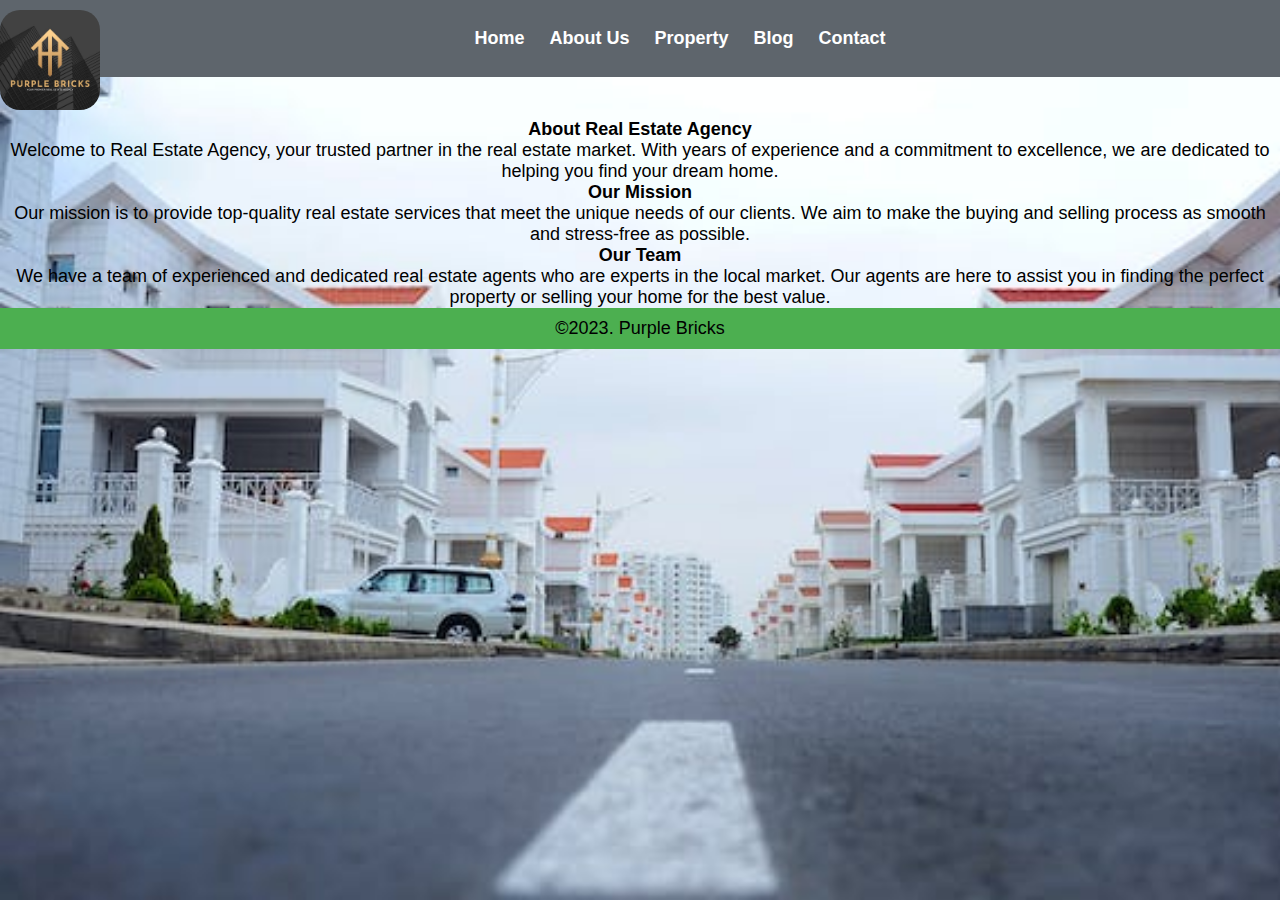
<file: about.html>
<!DOCTYPE html>
<html lang="en">
<head>
    <meta charset="UTF-8">
    <meta name="viewport" content="width=device-width, initial-scale=1.0">
    <title>Real Estate Agency</title>
    <link rel="stylesheet" href="style.css">
</head>
<body>
    <header>
    <img src="purple bricks.jpg" alt="Logo" >
        <nav>
            <ul>
                <li><a href="index.html">Home</a></li>
                <li><a href="about.html">About Us</a></li>
                <li><a href="property.html">Property</a></li>
                <li><a href="blog.html">Blog</a></li>
                <li><a href="contact.html">Contact</a></li>
            </ul>
        </nav>
    </header><br></br>

    <section id="about">
        <section id="about">
            <h1><center>About Real Estate Agency</center></h1>
            <p>Welcome to Real Estate Agency, your trusted partner in the real estate market. With years of experience and a commitment to excellence, we are dedicated to helping you find your dream home.</p>
    
            <h2><center>Our Mission</center></h2>
            <p>Our mission is to provide top-quality real estate services that meet the unique needs of our clients. We aim to make the buying and selling process as smooth and stress-free as possible.</p>
    
            <h2><center>Our Team</center></h2>
            <p>We have a team of experienced and dedicated real estate agents who are experts in the local market. Our agents are here to assist you in finding the perfect property or selling your home for the best value.</p>
            
    </section>
    </header>
    <footer>
        <p>&copy;2023. Purple Bricks</p>
    </footer>
    </body>
    </html>
</file>
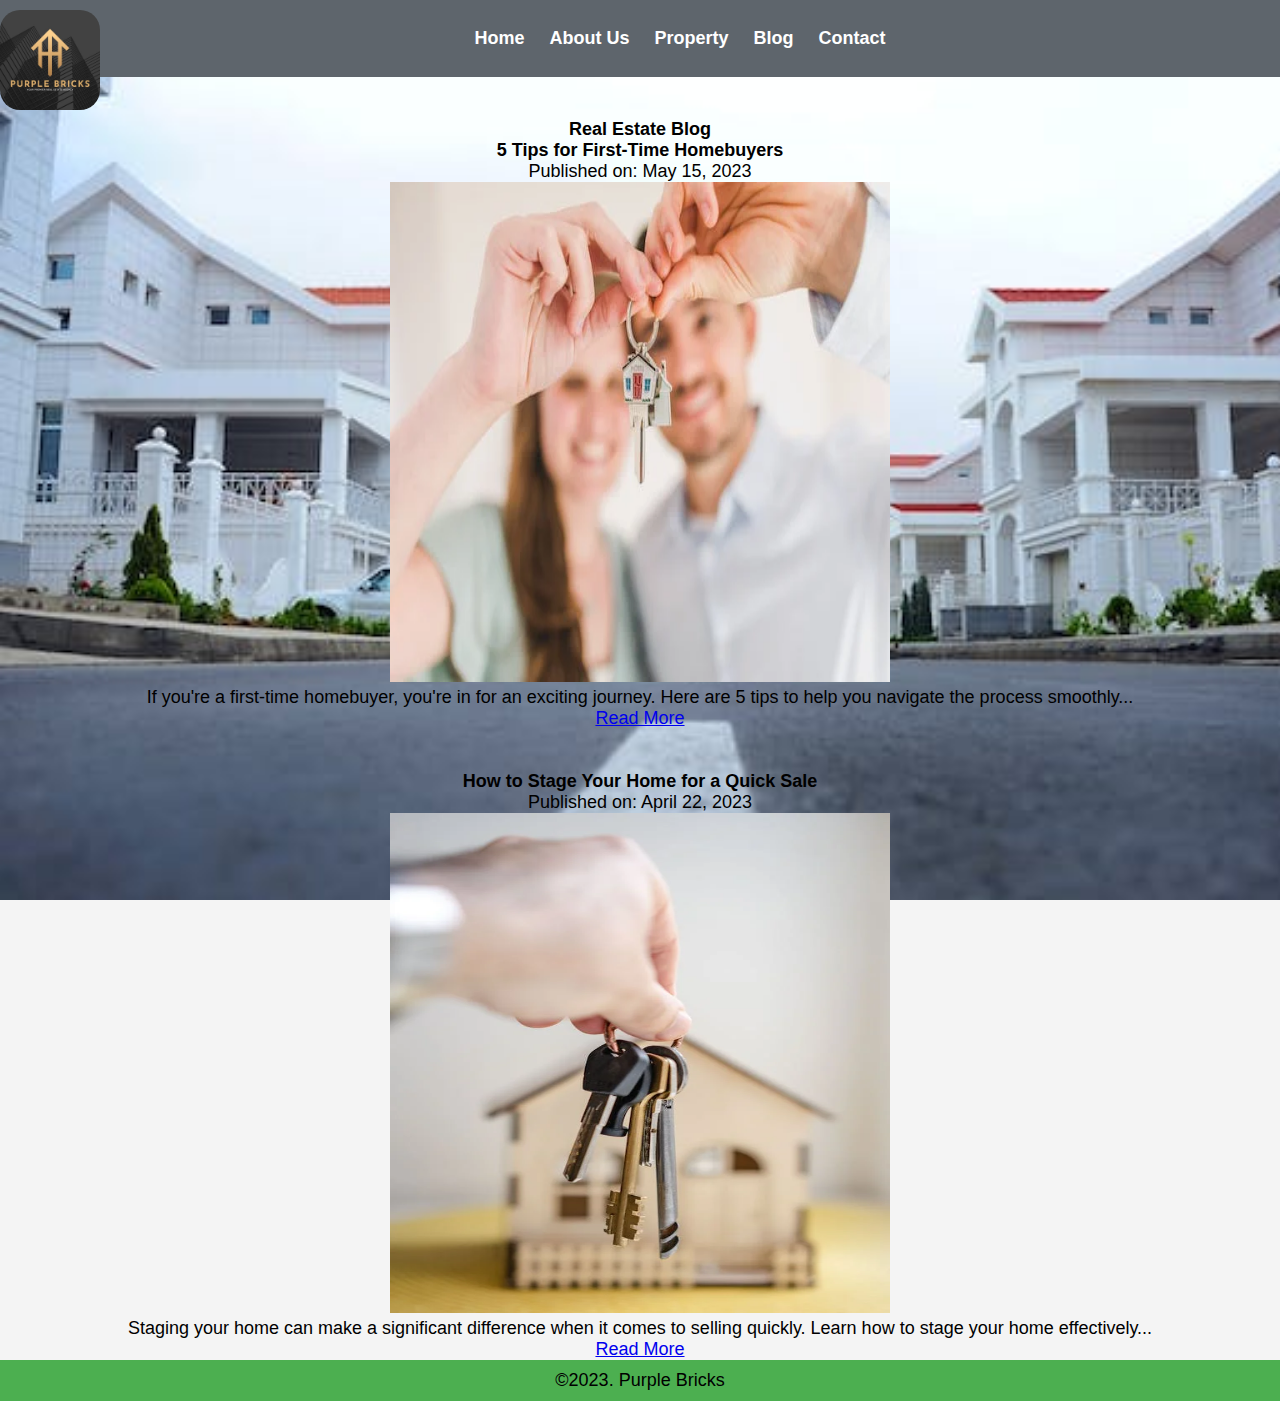
<file: blog.html>
<!DOCTYPE html>
<html lang="en">
<head>
    <meta charset="UTF-8">
    <meta name="viewport" content="width=device-width, initial-scale=1.0">
    <title>Real Estate Agency - Blog</title>
    <link rel="stylesheet" href="style.css">
</head>
    <header>
        <img src="purple bricks.jpg" alt="Logo" >
        <nav>
            <ul>
                <li><a href="index.html">Home</a></li>
                <li><a href="about.html">About Us</a></li>
                <li><a href="property.html">Property </a></li>
                 <li><a href="blog.html">Blog</a></li>
                <li><a href="contact.html">Contact</a></li>
            </ul>
        </nav>
    </header><br></br>
    <body>

    <section id="blog">
        <h1><center>Real Estate Blog</center></h1>

        <article class="blog-post">
            <h2><center>5 Tips for First-Time Homebuyers</center></h2>
            <p><center>Published on: <time datetime="2023-05-15">May 15, 2023</time></p>
            <img src="blog-post1.jpg" width="500px", height="500px" alt="First-Time Homebuyers">
            <p>If you're a first-time homebuyer, you're in for an exciting journey. Here are 5 tips to help you navigate the process smoothly...</p>
            <a href="blog-post1.html">Read More</a></center>
        </article><br></br>

        <article class="blog-post">
            <h2><center>How to Stage Your Home for a Quick Sale</center></h2>
            <p><center>Published on: <time datetime="2023-04-22">April 22, 2023</time></p>
            <img src="blog-post2.jpg" width="500px", height="500px" alt="Home Staging">
            <p>Staging your home can make a significant difference when it comes to selling quickly. Learn how to stage your home effectively...</p>
            <a href="blog-post2.html">Read More</a></center>
        </article>

    </section>


    <footer>
        <p>&copy;2023. Purple Bricks</p>
    </footer>
</body>

</html>
</file>
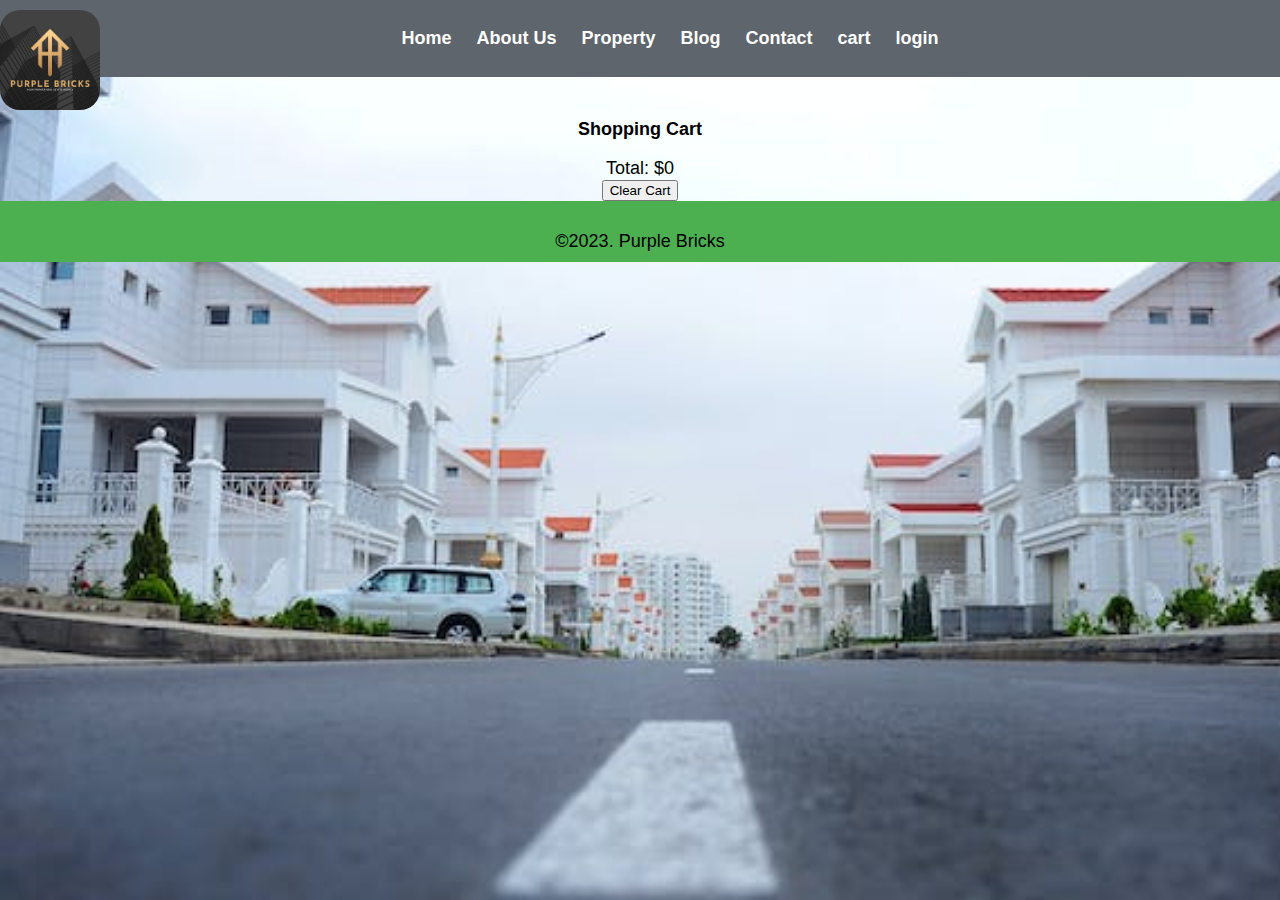
<file: cart.html>
<!DOCTYPE html>
<html lang="en">
<head>
<meta charset="UTF-8">
<meta name="viewport" content="width=device-width, initial-scale=1.0">
<title>Cart</title>
<link rel="stylesheet" href="style.css">
</head>
<body>
<header>
    <img src="purple bricks.jpg" alt="Logo" >
    <nav>
        <ul>
            <li><a href="index.html">Home</a></li>
            <li><a href="about.html">About Us</a></li>
            <li><a href="property.html">Property</a></li>
            <li><a href="blog.html">Blog</a></li>
            <li><a href="contact.html">Contact</a></li>
            <li><a href="cart.html">cart</a></li>
            <li><a href="login.html">login</a></li>
            <li><a href="forgotpassword.html"></a></li>

        </ul>
    </nav>
<!-- Header content -->
</header><br></br>

<section id="cart">
    <h2>Shopping Cart</h2>
    <ul id="cart-items">
        <!-- Sample cart items will be added here dynamically -->
    </ul>
    <p>Total: $<span id="cart-total">0</span></p>
    <button id="clear-cart">Clear Cart</button>
</section>

<footer>
<!-- Footer content -->
</footer>

<script src="script.js"></script>
<script>
        displayCart();
</script>
<footer>
    <p>&copy;2023. Purple Bricks</p>
</footer>
</body>
</html>
</file>
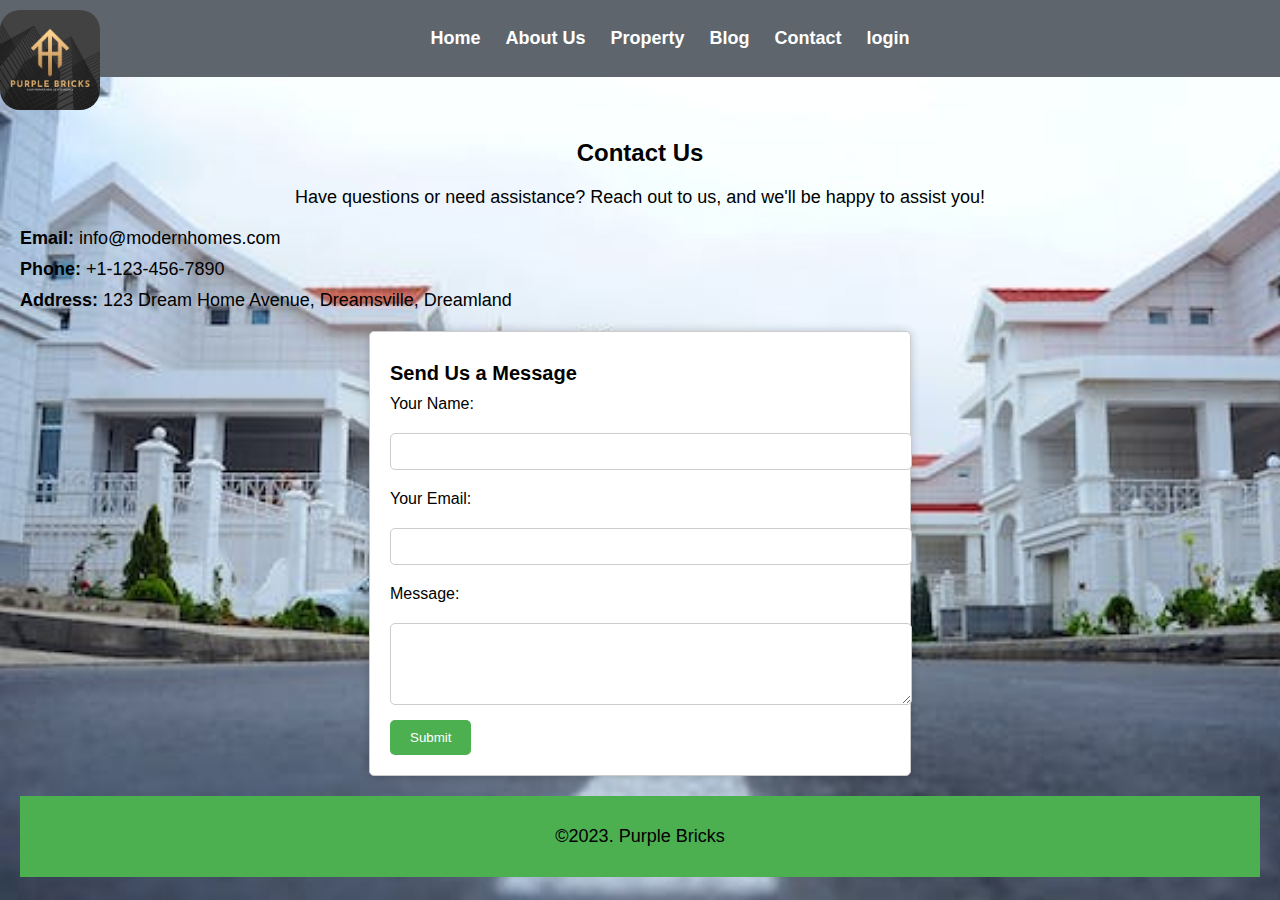
<file: contact.html>
<!DOCTYPE html>
<html lang="en">
<head>
    <meta charset="UTF-8">
    <meta name="viewport" content="width=device-width, initial-scale=1.0">
    <title>Real Estate Agency</title>
    <link rel="stylesheet" href="style.css">
</head>
<body>
    <header>
        <img src="purple bricks.jpg" alt="Logo" >
        <nav>
            <ul>
                <li><a href="index.html">Home</a></li>
                <li><a href="about.html">About Us</a></li>
                <li><a href="property.html">Property</a></li>
                <li><a href="blog.html">Blog</a></li>
                <li><a href="contact.html">Contact</a></li>
                <li><a href="login.html">login</a></li>
                <li><a href="forgotpassword.html"></a></li>

            </ul>
        </nav>
    </header><br></br>
    <section class="contact">
        <div class="container">
            <h2>Contact Us</h2>
            <p>Have questions or need assistance? Reach out to us, and we'll be happy to assist you!</p>
            <div class="contact-info">
                <p><strong>Email:</strong> info@modernhomes.com</p>
                <p><strong>Phone:</strong> +1-123-456-7890</p>
                <p><strong>Address:</strong> 123 Dream Home Avenue, Dreamsville, Dreamland</p>
            </div>
                <form>
                    <!-- Add your contact form fields here -->
                </form>
                <div class="contact-form">
                    <h3>Send Us a Message</h3>
                    <form>
                        <label for="name">Your Name:</label>
                        <input type="text" id="name" name="name" required>
    
                        <label for="email">Your Email:</label>
                        <input type="email" id="email" name="email" required>
    
                        <label for="message">Message:</label>
                        <textarea id="message" name="message" rows="4" required></textarea>
    
                        <button type="submit">Submit</button>
                    </form>
                </div>
            </div>
            <footer>
                <p>&copy;2023. Purple Bricks</p>
            </footer>
        </section>
    </body>
    </html>
</file>
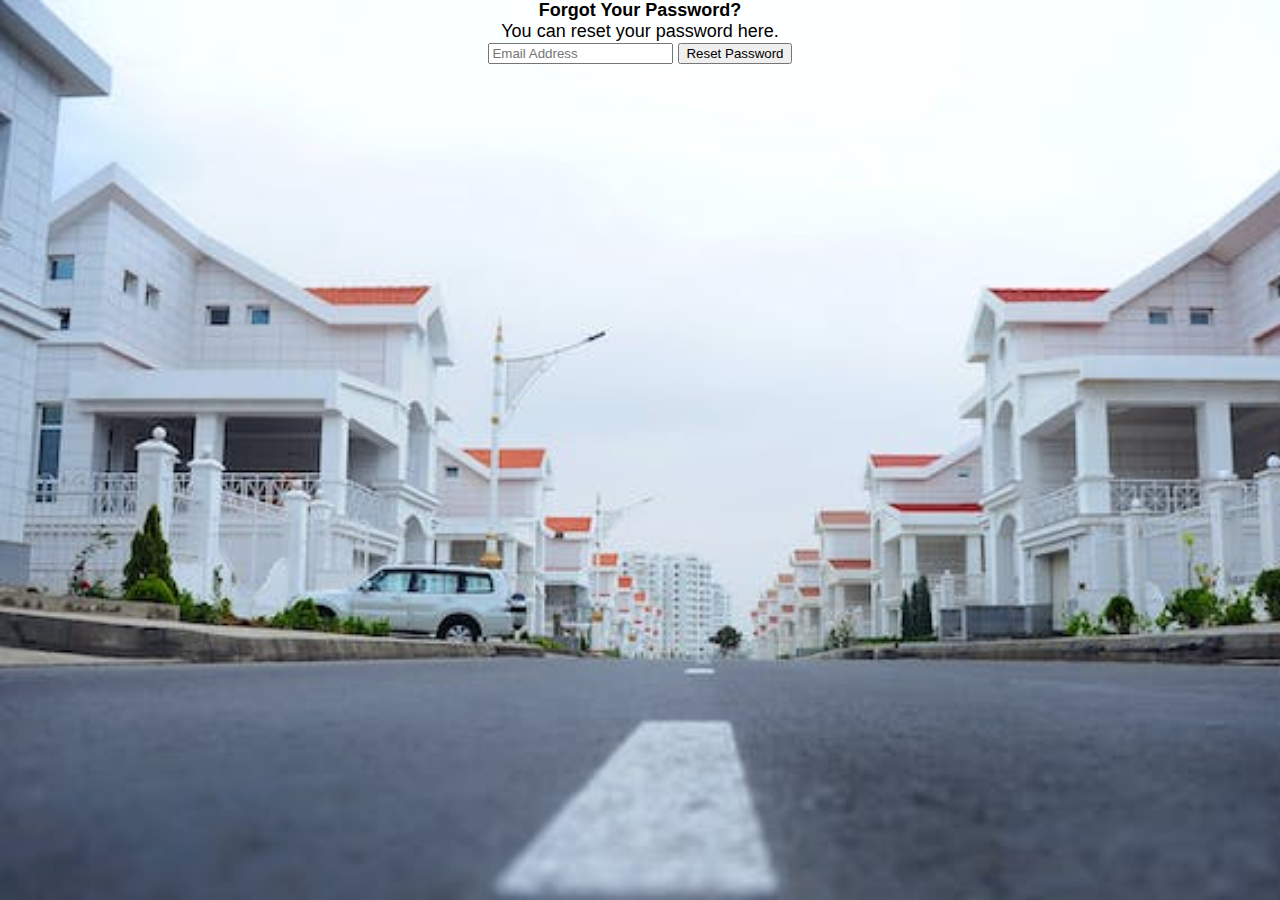
<file: forgotpassword.html>
<!DOCTYPE html>
<html>

<head>
  <title>Forgot Password</title>
  <link href="style.css" type="text/css" rel="stylesheet">
</head>

<body>
  <div class="forgot-password">
    <h2>Forgot Your Password?</h2>
    <p>You can reset your password here.</p>
  </div>

  <form>
    <input type="email" id="email" placeholder="Email Address" required>
    <input type="button" id="submit" value="Reset Password" onclick="resetPassword()">
  </form>
</body>

</html>
</file>
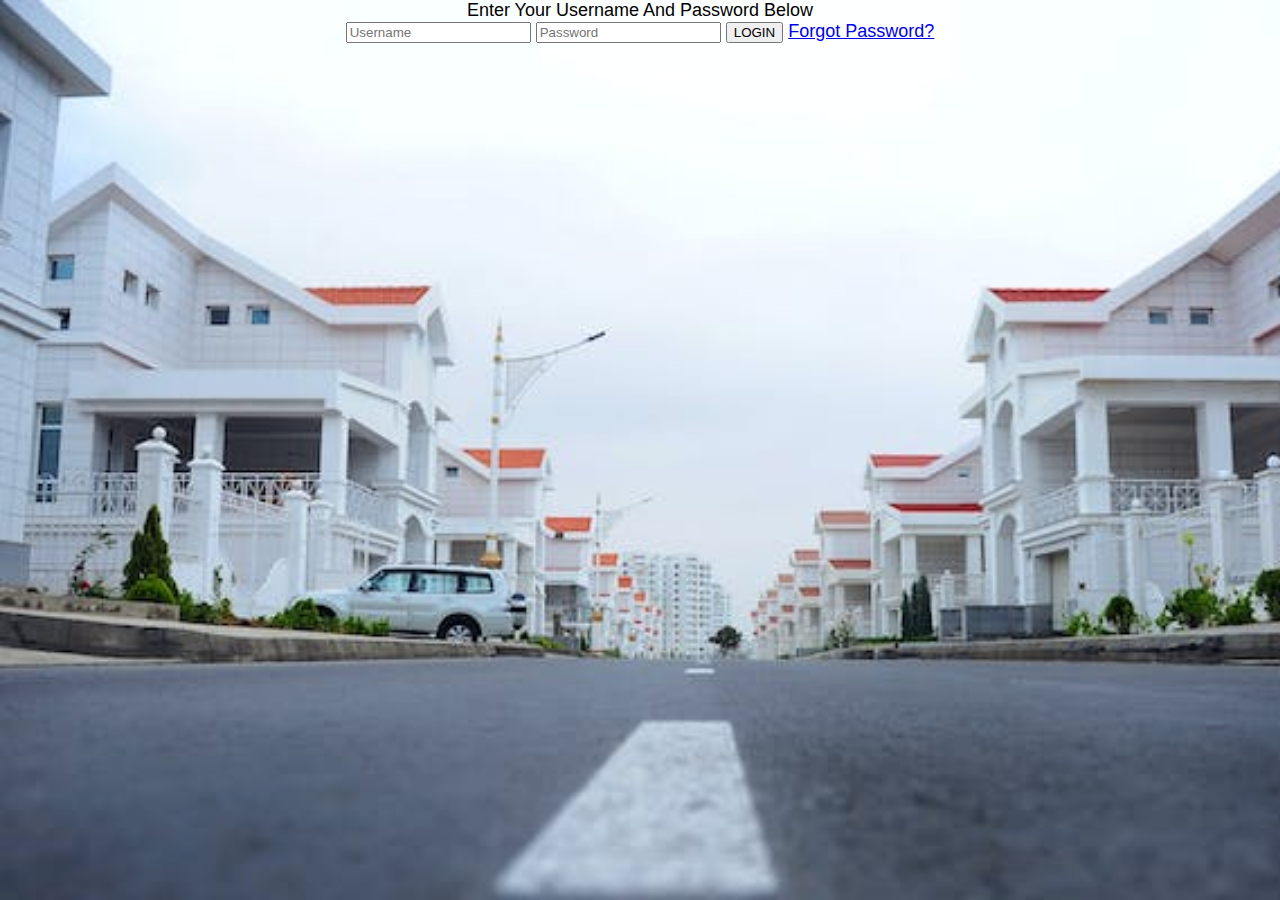
<file: login.html>
<html>
 
<head>
  <title> Purple bricks LogIn </title>
  <link href="style.css" type="text/css" rel="stylesheet" />
  <link rel="shortcut icon">
 
<body>
 
</body>
<div class="login0">
  <p> Enter Your Username And Password Below </p>
</div>
<input type="text" id="username" placeholder="Username" required>
<input type="password" id="password" placeholder="Password" required>
<input type="button" id="submit" value="LOGIN" onclick="validate()">
<a href="forgotpassword.html" class="button111">Forgot Password?</a>
<font color="red" size="4em"><label id="error"></label></font>
</form>
 
</html>
</file>
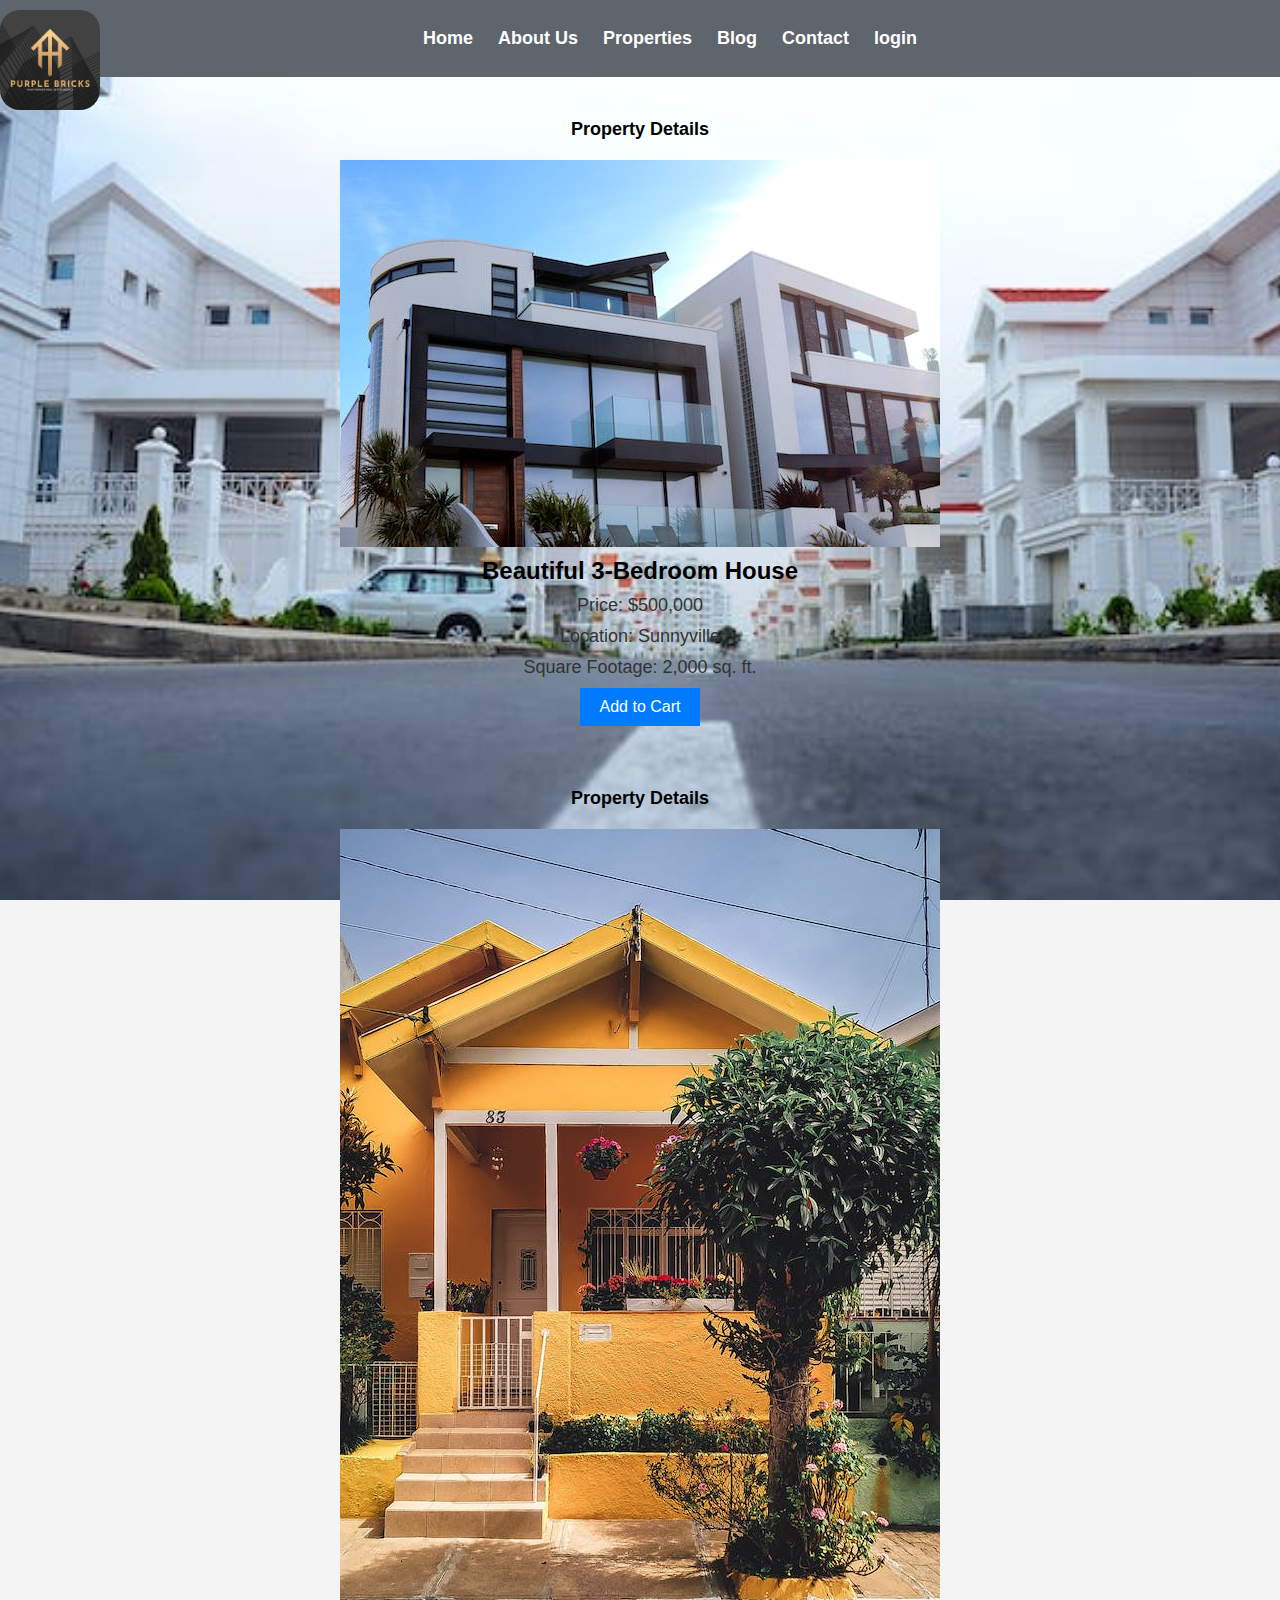
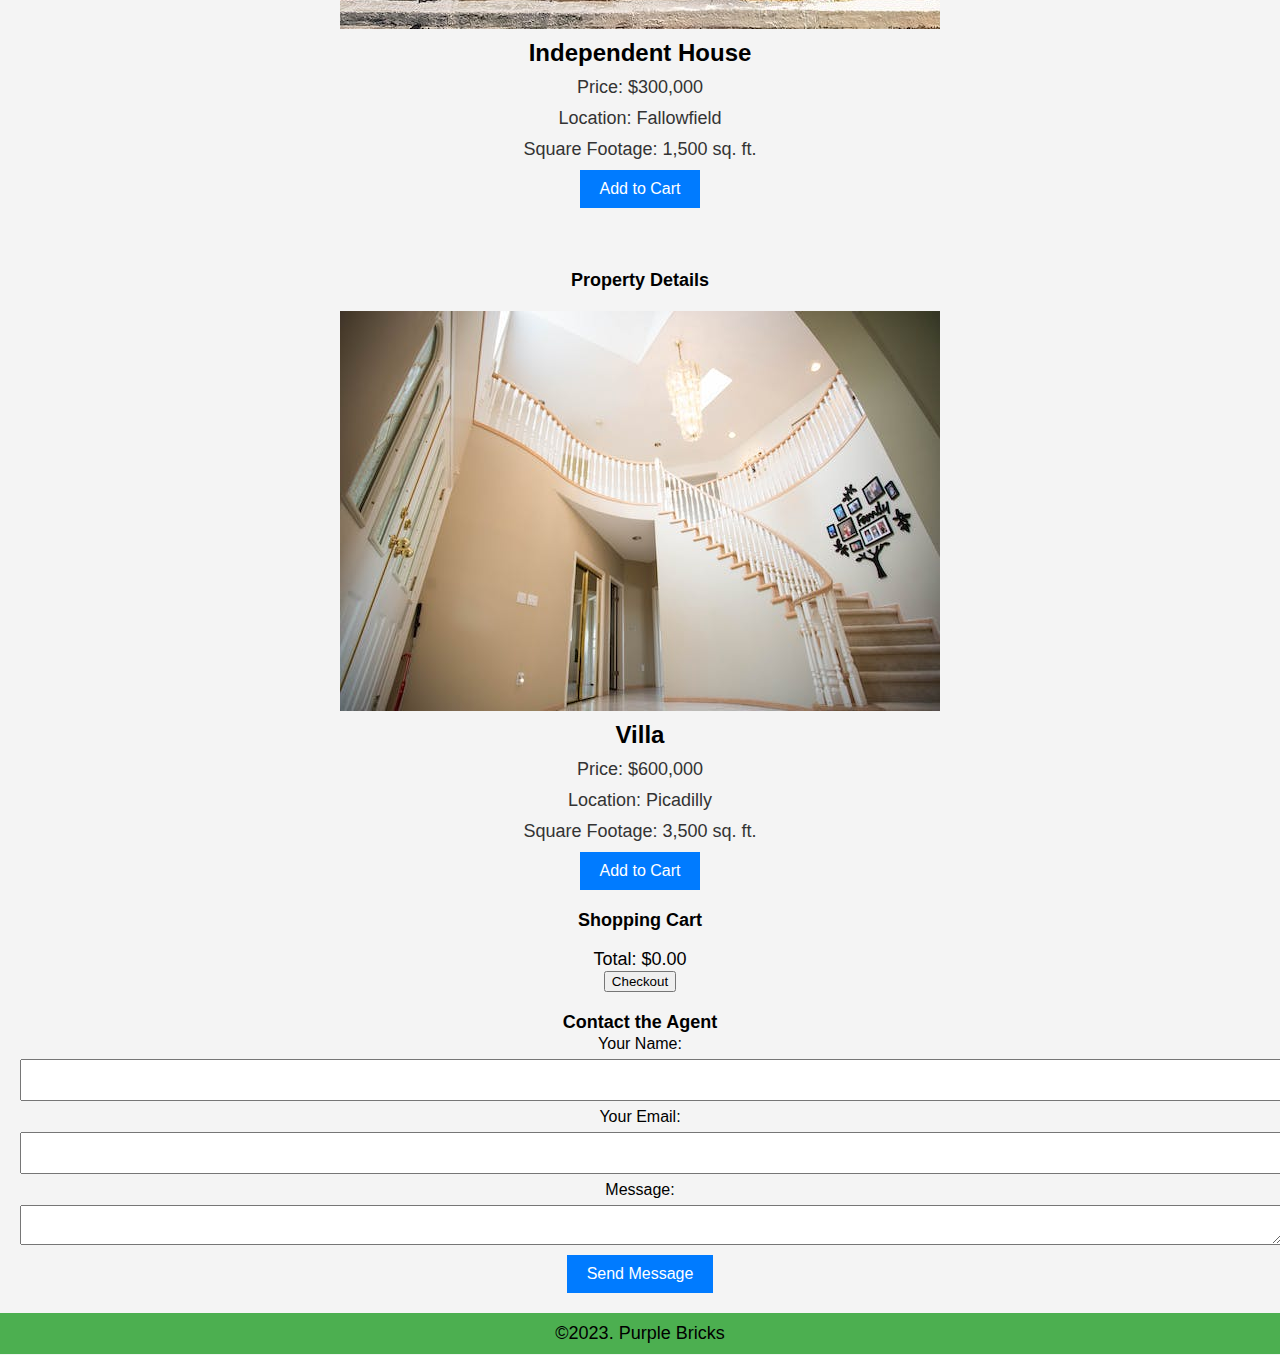
<file: property.html>
<!DOCTYPE html>
<html lang="en">
<head>
    <meta charset="UTF-8">
    <meta name="viewport" content="width=device-width, initial-scale=1.0">
    <title>Real Estate Agency</title>
    <link rel="stylesheet" href="style.css">
    <script src="script.js"></script>
</head>
<body>
    <header>
        <img src="purple bricks.jpg" alt="Logo" >
        <nav>
            <ul>
                <li><a href="index.html">Home</a></li>
                <li><a href="about.html">About Us</a></li>
                <li><a href="property.html">Properties</a></li>
                <li><a href="blog.html">Blog</a></li>
                <li><a href="contact.html">Contact</a></li>
                <li><a href="login.html">login</a></li>
                <li><a href="forgotpassword.html"></a></li>

            </ul>
        </nav>
    </header>
    <section id="property-details"><br></br>
        <h1><center>Property Details</h1>
        <div class="property-details">
            <center><img src="image6.jpeg" alt="Property Image"></center>
            <center><h3>Beautiful 3-Bedroom House</h3>
            <p>Price: $500,000</p>
            <p>Location: Sunnyville</p>
            <p>Square Footage: 2,000 sq. ft.</p>
            <button class="add-to-cart" house=" Beautiful 3-Bedroom House" house-price="$500,000">Add to Cart</button></center>
            </div>

       
            <section id="property-details"><br></br>
                <h1><center>Property Details</h1>
                <div class="property-details">
                <center><img src="image5.jpeg" alt="Property 2"></center>
                <center><h3>Independent House</h3>
                    <p>Price: $300,000</p>
                    <p>Location: Fallowfield</p>
                    <p>Square Footage: 1,500 sq. ft.</p>
                    <button class="add-to-cart" house=" Independent House" house-price="$300,000">Add to Cart</button></center>
                    </div>
                    <section id="property-details"><br></br>
                        <h1><center>Property Details</h1>
                        <div class="property-details">
                        <center><img src="image7.jpeg" alt="Property 3"></center>
                        <center><h3>Villa</h3>
                            <p>Price: $600,000</p>
                            <p>Location: Picadilly</p>
                            <p>Square Footage: 3,500 sq. ft.</p>
                            <button class="add-to-cart" house=" Villa" house-price="$600,000">Add to Cart</button></center>
                            </div>    
        
    </div>
    </section>
    <section id="cart">
        <h2>Shopping Cart</h2>
        <ul id="cart-items">
            <!-- Sample cart items will be added here dynamically -->
        </ul>
        <p>Total: $<span id="cartTotal">0.00</span></p>
        <button onclick="checkout()">Checkout</button>
    </section>
    

    <section id="contact-agent">
        <h2>Contact the Agent</h2>
            <label for="name">Your Name:</label>
            <input type="text" id="name" name="name" required>
            <label for="email">Your Email:</label>
            <input type="email" id="email" name="email" required>
            <label for="message">Message:</label>
            <textarea id="message" name="message" rows="1" required></textarea>
            <button type="submit">Send Message</button>
        </form>
    </section>

    <footer>
        <p>&copy;2023. Purple Bricks</p>
    </footer>
</body>
</html>
</file>
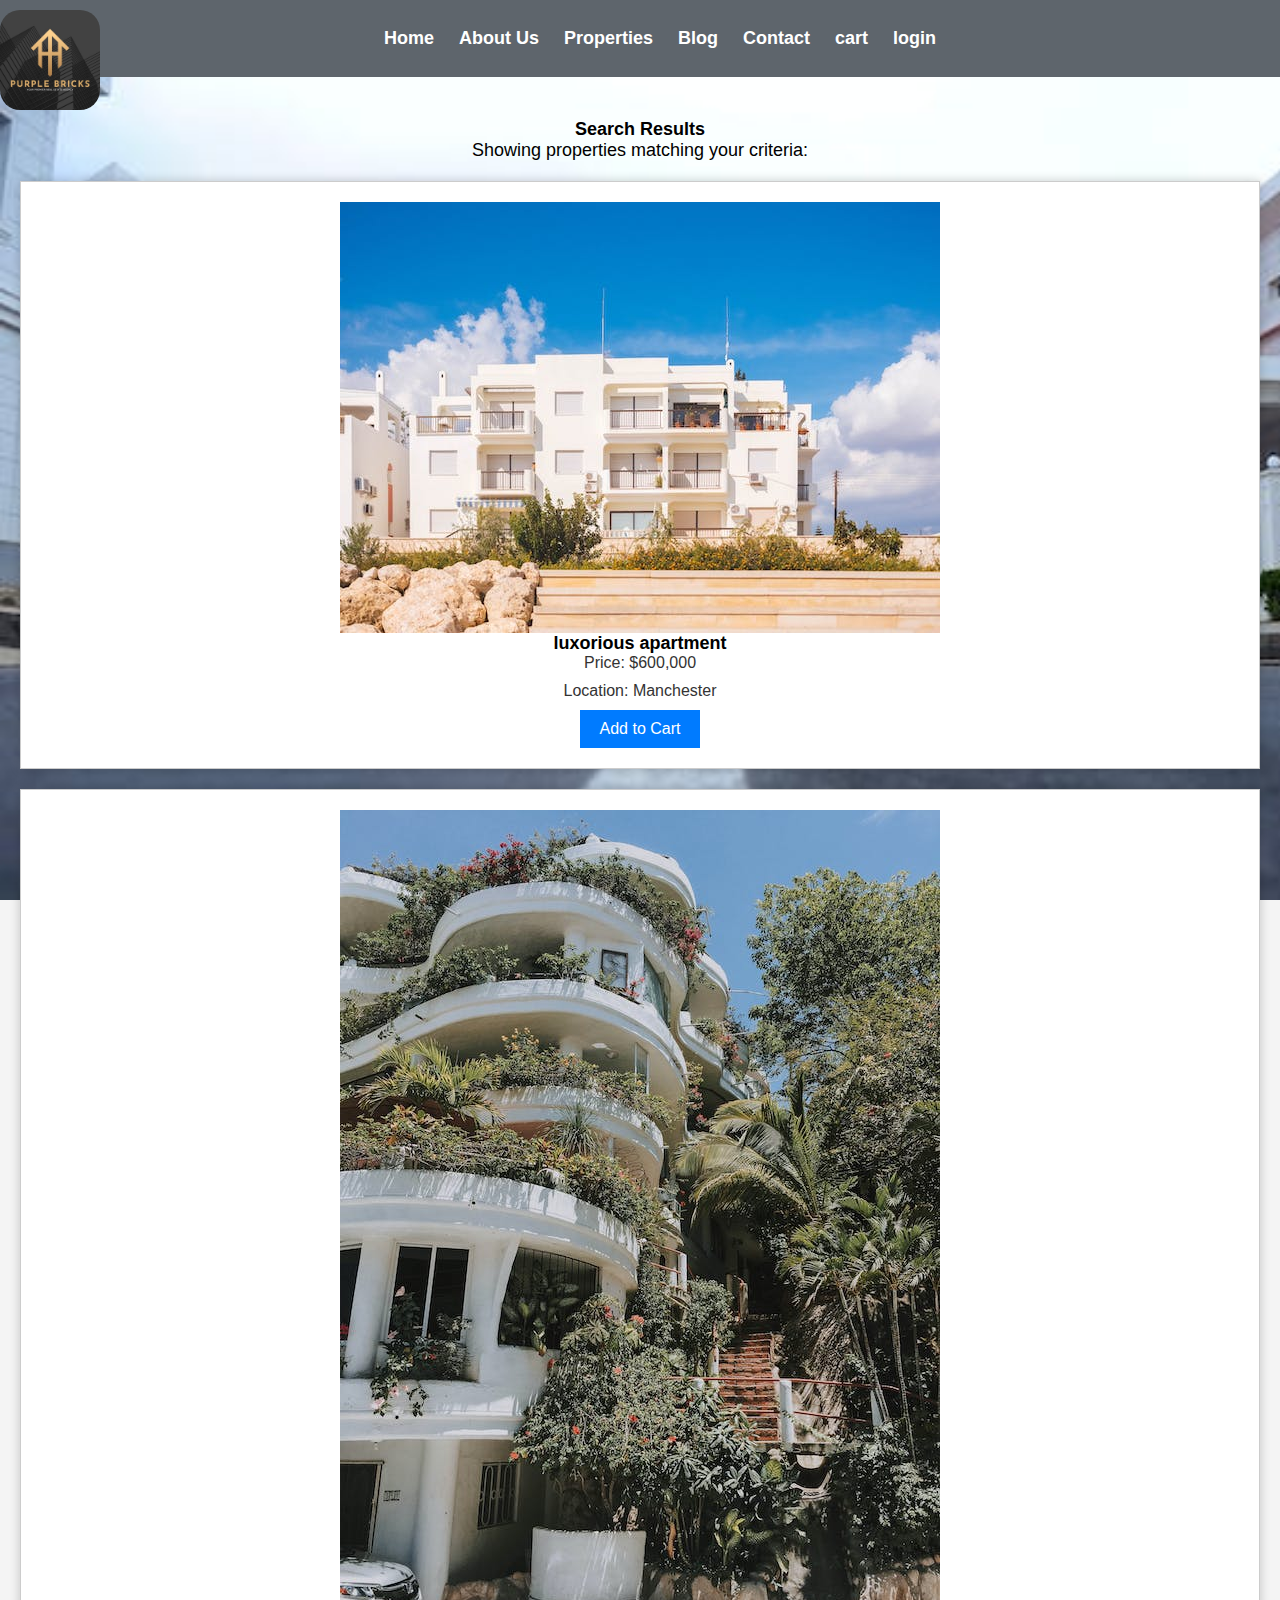
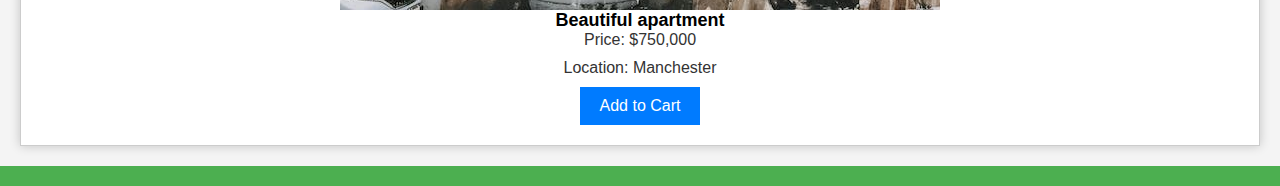
<file: searchresults.html>
<!DOCTYPE html>
<html lang="en">
<head>
    <meta charset="UTF-8">
    <meta name="viewport" content="width=device-width, initial-scale=1.0">
    <title>Real Estate Agency</title>
    <link rel="stylesheet" href="style.css">
</head>
<body>
    <header>
            <img src="purple bricks.jpg" alt="Logo" >
        <nav>
            <ul>
                <li><a href="index.html">Home</a></li>
                <li><a href="about.html">About Us</a></li>
                <li><a href="property.html">Properties</a></li>
                <li><a href="blog.html">Blog</a></li>
                <li><a href="contact.html">Contact</a></li>
                <li><a href="cart.html">cart</a></li>
                <li><a href="login.html">login</a></li>
                <li><a href="forgotpassword.html"></a></li>
                <li><a href="searchresults.html"></a></li>
            </ul>
        </nav>
    </header><br></br>

    <section id="search-results">
        <h2><center>Search Results</center></h2>
        <p><center>Showing properties matching your criteria:</center></p>

        <!-- You can use JavaScript to dynamically populate the following section based on the search results -->
        <div class="property">
            <img src="apartment1.jpeg" alt="Property 1">
           <center><h3>luxorious apartment</h3>
            <p>Price: $600,000</p>
            <p>Location: Manchester</p>
            <button class="add-to-cart" house="luxorious apartment" house-price="$600,000">Add to Cart</button></center> 
            <!-- Add more property details as needed -->
        </div>

        <div class="property">
            <img src="apartment2.jpeg" alt="Property 2">
            <center><h3>Beautiful apartment</h3>
            <p>Price: $750,000</p>
            <p>Location: Manchester </p>
            <button class="add-to-cart" house=">Beautiful apartment" house-price="$750,000">Add to Cart</button></center> 
            <!-- Add more property details as needed -->
        

        <!-- Add more property listings based on search results -->

    </section>

    <footer>
        <!-- Your footer content -->
    </footer>
</body>
</html>
</file>
<file: style.css>
/* Reset some default browser styles */
body, h1, h2, h3, p {
    margin: 0;
    padding: 0;
    color:black;
    font-family: Arial, Helvetica, sans-serif;
    font-size: large;
}

/* Set a background color and font family */
body {
    background-image: url('image3.jpeg'); 
    background-size: cover;
    background-repeat: no-repeat;
    background-attachment: fixed;
    background-color: white;
    font-family: Arial, sans-serif;
}

/* Style the header and navigation */
header { 
    background-color: rgba(56, 56, 61, 0.944);
    color: #ffffff;
    padding: 10px 0;
    text-align: center;
}

header nav ul {
    list-style: none;
}

header nav li {
    display: inline;
    margin-right: 20px;
}

header nav a {
    text-decoration: none;
    color: #ffffff;
    font-weight: bold;
}

/* Style the hero section */
#hero {
    background-image: url('hero-background.jpg');
    background-size: cover;
    text-align: center;
    padding: 100px 0;
    color: #fff;
}

#hero h1 {
    font-size: 36px;
    margin-bottom: 10px;
    
}

#hero p {
    font-size: 18px;
}

/* Style property listings */
#property-listings {
    text-align: center;
    padding: 20px;
}

.property {
    background-color: #fff;
    border: 1px solid #ccc;
    padding: 20px;
    margin: 20px;
    box-shadow: 0px 0px 10px rgba(0, 0, 0, 0.2);
}

/* Add this CSS to your property.html */

/* Center the images */
.property img {
    max: width 100px;%;
    display: block; /* Center the images */
    margin: 0 auto; /* Center horizontally */
}

/* Change the font color */
/* Add this CSS to your existing style.css or in a separate CSS file */
.property {
    background-color: #fff;
    border: 1px solid #ccc;
    padding: 20px;
    margin: 20px;
    box-shadow: 0px 0px 10px rgba(0, 0, 0, 0.2);
    text-align: center; /* Center-align the content in each property */

    /* Define a fixed width for each property container if needed */
    /* width: 300px; */
}

.property img {
    max-width: 100%;
    display: block; /* Center the images */
    margin: 0 auto; /* Center horizontally */
}

.property h3 {
    font-size: 18px;
}

.property p {
    font-size: 16px;
    color: #333; /* Text color */
    margin-bottom: 10px;
}

.property .add-to-cart {
    background-color: #007BFF; /* Button background color */
    color: #fff; /* Button text color */
    padding: 10px 20px; /* Button padding */
    border: none;
    cursor: pointer;
    font-size: 16px;
    transition: background-color 0.3s; /* Smooth hover effect */

    /* Center the button in its container */
    display: block;
    margin: 0 auto;
}

.property .add-to-cart:hover {
    background-color: #0056b3; /* Button background color on hover */
}
/* Add this CSS to your existing style.css or in a separate CSS file */
.property-details {
    text-align: center;
    padding: 20px;
}

.property-details img {
    max-width: 100%;
    display: block;
    margin: 0 auto; /* Center-align the image */
}

.property-details h3 {
    font-size: 24px;
    margin: 10px 0;
}

.property-details p {
    font-size: 18px;
    color: #333; /* Text color */
    margin: 10px 0;
}

.property-details .add-to-cart {
    background-color: #007bff; /* Button background color */
    color: #fff; /* Button text color */
    padding: 10px 20px; /* Button padding */
    border: none;
    cursor: pointer;
    font-size: 16px;
    transition: background-color 0.3s; /* Smooth hover effect */
    display: block; /* Center-align the button */
    margin: 0 auto;
}

.property-details .add-to-cart:hover {
    background-color: #0056b3; /* Button background color on hover */
}

/* Center-align the form in the contact section */
#contact-agent {
    text-align: center;
    padding: 20px;
}

#contact-agent label {
    font-size: 16px;
}

#contact-agent input,
#contact-agent textarea {
    width: 100%;
    padding: 10px;
    margin: 5px 0;
    font-size: 16px;
}

#contact-agent button {
    background-color: #007bff;
    color: #fff;
    padding: 10px 20px;
    border: none;
    cursor: pointer;
    font-size: 16px;
    transition: background-color 0.3s;
}

#contact-agent button:hover {
    background-color: #0056b3;
}

/* Footer styling */
footer {
    background-color: #333;
    color: #fff;
    text-align: center;
    padding: 10px 0;
}

@media (max-width: 768px) {
    header nav ul {
        text-align: center;
        padding-top: 10px;
    }

    header nav li {
        display: block;
        margin: 10px 0;
    }
}

header img {
    float: left; 
    width: 100px; 
    height: 100px;
    border-radius: 20%; 
    margin-right: 0px; 
}

/* Reset some default browser styles */
body, h1, h2, h3, p {
    margin: 0;
    padding: 0;
    color: black;
    font-family: Arial, Helvetica, sans-serif;
}

/* Set a background color and font family */
body {
    background-color: #f4f4f4;
    font-family: Arial, sans-serif;
}

/* Style the header and navigation */
header {
    background-color: #5e656c;
    color: white;
    padding: 10px 0;
    text-align: center;
}

header nav ul {
    list-style: none;
}

header nav li {
    display: inline;
    margin-right: 20px;
}

header nav a {
    text-decoration: none;
    color: white;
    font-weight: bold;
}

/* Style the contact section */
.contact {
    text-align: center;
    padding: 20px;
}

.contact h2 {
    font-size: 24px;
}

.contact p {
    font-size: 18px;
    margin: 20px 0;
}

.contact-info {
    text-align: left;
    margin: 20px 0;
    font-size: 18px;
}

.contact-info p {
    margin: 10px 0;
}

/* Style the contact form */
.contact-form {
    text-align: left;
    margin: 20px auto;
    max-width: 500px;
    padding: 20px;
    border: 1px solid #ccc;
    border-radius: 5px;
    box-shadow: 0px 0px 10px rgba(0, 0, 0, 0.2);
    background-color: white;
}

.contact-form h3 {
    font-size: 20px;
    margin: 10px 0;
}

.contact-form label {
    font-size: 16px;
    display: block;
    margin: 10px 0;
}

.contact-form input[type="text"],
.contact-form input[type="email"],
.contact-form textarea {
    width: 100%;
    padding: 10px;
    margin: 10px 0;
    border: 1px solid #ccc;
    border-radius: 5px;
}

.contact-form button[type="submit"] {
    background-color: #4CAF50;
    color: white;
    border: none;
    border-radius: 5px;
    padding: 10px 20px;
    cursor: pointer;
}

.contact-form button[type="submit"]:hover {
    background-color: #45a049;
}

/* Style the footer */
footer {
    background-color: #4CAF50;
    color: white;
    text-align: center;
    padding: 10px 0;
}

/* Reset some default browser styles */
body, h1, h2, h3, p {
    margin: 0;
    padding: 0;
    color: black;
    font-family: Arial, Helvetica, sans-serif;
}

/* Set a background color and font family */
body {
    background-color: #f4f4f4;
    font-family: Arial, sans-serif;
    text-align: center;
}
</file>
